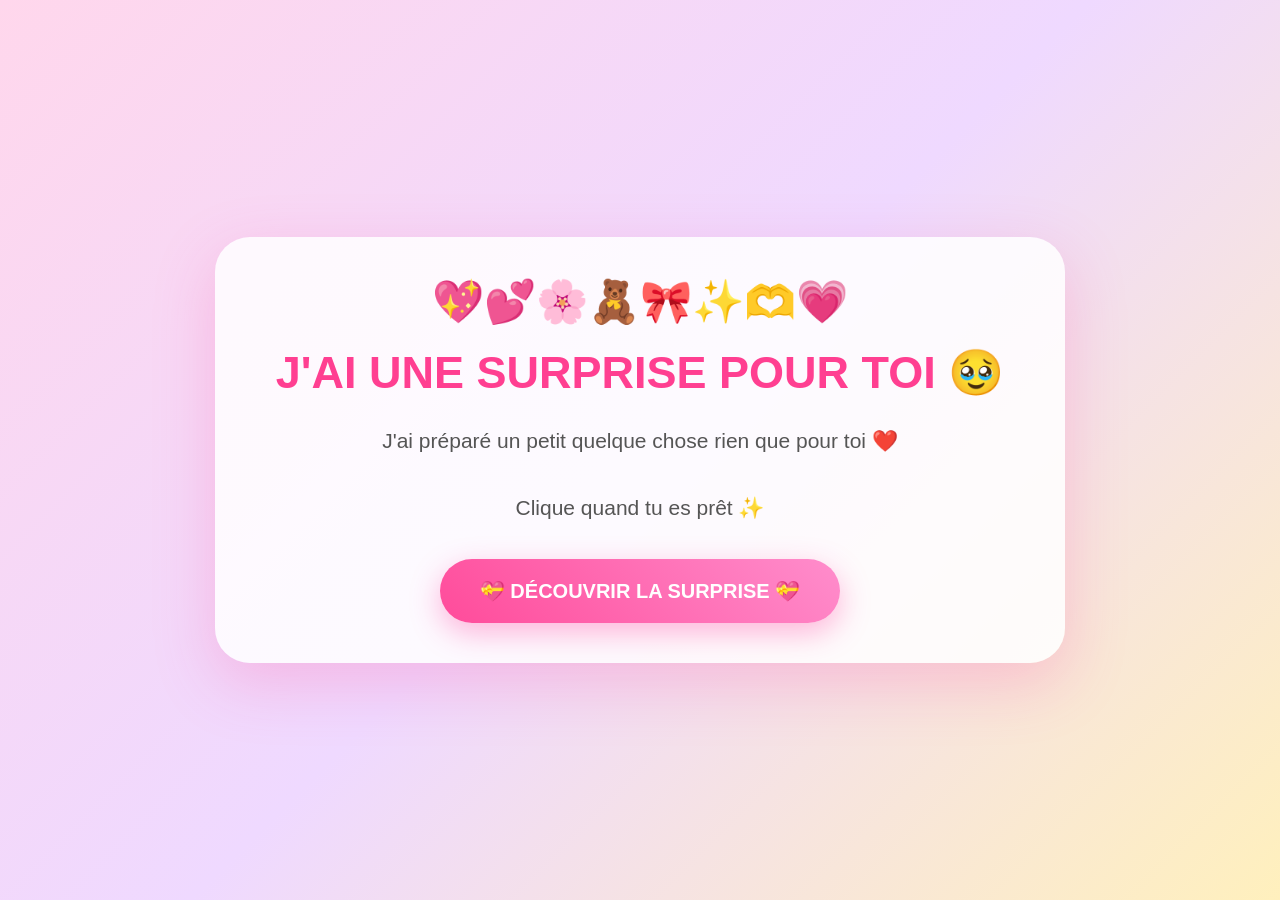
<file: index.html>
<!DOCTYPE html>
<html lang="fr">

<head>

<meta charset="UTF-8">

<meta name="viewport" content="width=device-width, initial-scale=1.0">

<title>
Une surprise pour toi ❤️
</title>

<link rel="stylesheet" href="style.css">

</head>


<body>


<div id="emojis"></div>


<div id="flash"></div>



<div class="container">


<div id="intro">


<div class="emoji-title">

💖💕🌸🧸🎀✨🫶💗

</div>



<h1>
J'AI UNE SURPRISE POUR TOI 🥹
</h1>



<p>

J'ai préparé un petit quelque chose rien que pour toi ❤️

<br><br>

Clique quand tu es prêt ✨

</p>



<button onclick="showSurprise()">

💝 DÉCOUVRIR LA SURPRISE 💝

</button>


</div>





<div id="surprise" class="hidden">



<div class="emoji-title">

🎉💜✨🎤✨💜🎉

</div>




<h2 class="breaking">

🚨 BREAKING NEWS 🚨

</h2>



<h3 class="lorde">

LORDE

</h3>




<h2 class="concert">

ON VA LA VOIR EN CONCERT !!! 💜

</h2>




<p class="message">


📅 <b>27 AOÛT 2026</b>

<br>

📍 <b>ROCK EN SEINE</b>


<br><br>


J'avais trop envie de te faire cette surprise ❤️

<br>

J'ai trop hâte de vivre ça avec toi 🫶

<br>

Je t'aime 💖


</p>






<div class="ticket-simple">



<div class="ticket-top">

ROCK EN SEINE 2026

</div>





<div class="ticket-main">



<div class="small">

CONCERT TICKET

</div>



<h2>

💜 LORDE 💜

</h2>



<h3>

LIVE IN PARIS

</h3>



<div class="line"></div>




<div class="details">


<p>
📅 <b>27 AOÛT 2026</b>
</p>


<p>
📍 <b>ROCK EN SEINE</b>
</p>


<p>
🎟️ <b>2 PERSONNES</b>
</p>


</div>





<div class="love-box">


❤️ INVITATION SPÉCIALE ❤️


<br><br>


<strong>

TOI + MOI

</strong>


</div>





<div class="barcode">

||| |||| || ||||| |||| |||

</div>




<div class="number">

PASS N° 270826 💜

</div>



</div>




<div class="ticket-bottom">

✨ NO REFUNDS ON LOVE ✨

</div>



</div>





<div class="final">

💖 Notre soirée va être incroyable 💖

</div>




</div>




</div>




<script src="script.js"></script>


</body>

</html>
</file>
<file: style.css>
*{

margin:0;
padding:0;
box-sizing:border-box;

}


body{

min-height:100vh;

font-family:Arial, sans-serif;

display:flex;

justify-content:center;

align-items:center;

overflow-x:hidden;


background:

linear-gradient(
135deg,
#ffd7ec,
#efd9ff,
#fff0bd
);


}


#emojis{

position:fixed;

inset:0;

pointer-events:none;

overflow:hidden;

z-index:0;

}



.emoji{

position:absolute;

animation:fall linear forwards;

}



@keyframes fall{


from{

transform:translateY(-50px);

opacity:1;

}


to{

transform:translateY(110vh);

opacity:0;

}


}





#flash{

position:fixed;

inset:0;

background:white;

opacity:0;

pointer-events:none;

z-index:20;

}



.flash{

animation:flash .6s;

}



@keyframes flash{


0%{

opacity:1;

}


100%{

opacity:0;

}

}







.container{

position:relative;

z-index:2;


width:92%;

max-width:850px;


background:

rgba(255,255,255,.85);


border-radius:35px;


padding:40px;


text-align:center;


box-shadow:

0 20px 60px rgba(255,80,160,.25);


}




.emoji-title{

font-size:42px;

margin-bottom:20px;

}



h1{

font-size:45px;

color:#ff3f91;

margin-bottom:25px;

}



p{

font-size:21px;

line-height:1.6;

color:#555;

}



button{


margin-top:35px;


padding:20px 40px;


border:none;


border-radius:50px;


background:

linear-gradient(
45deg,
#ff4b9a,
#ff8dcc
);



color:white;


font-size:20px;


font-weight:bold;


cursor:pointer;


box-shadow:

0 10px 30px rgba(255,50,150,.35);


}



button:hover{

transform:scale(1.05);

}





.hidden{

display:none;

}






.breaking{

margin-top:20px;

font-size:30px;

color:#ff3288;

}



.lorde{


font-size:100px;

font-weight:900;


letter-spacing:8px;


color:#792cff;


text-shadow:


0 0 15px white,

0 0 35px #b477ff;


}



.concert{


font-size:32px;

color:#ff3d91;

margin:10px 0;

}



.message{

margin:25px 0;

}





/* BILLET */


.ticket-simple{


width:95%;

max-width:600px;


margin:35px auto;


background:white;


border-radius:22px;


overflow:hidden;


border:

4px solid #823cff;



box-shadow:


0 20px 50px rgba(0,0,0,.25);



}



.ticket-top{


background:

#823cff;


color:white;


padding:22px;


font-size:22px;


font-weight:bold;


letter-spacing:3px;


}




.ticket-main{


padding:35px;

}




.small{


font-size:14px;


letter-spacing:5px;


color:#999;


}





.ticket-main h2{


font-size:65px;


color:#792cff;


margin:15px 0;


}



.ticket-main h3{


font-size:25px;


color:#ff4597;


}



.line{


margin:25px 0;


border-top:

2px dashed #ccc;


}




.details{


font-size:22px;


line-height:2;


color:#555;


}





.love-box{


margin:30px 0;


padding:20px;


background:

#ffe5f2;


border-radius:15px;


color:#ff3d91;


font-size:20px;


}



.love-box strong{


font-size:38px;


display:block;


}




.barcode{


font-family:monospace;


font-size:35px;


letter-spacing:-4px;


color:#333;


}




.number{


margin-top:15px;


color:#777;


}





.ticket-bottom{


background:#f5eaff;


padding:18px;


color:#792cff;


font-weight:bold;


letter-spacing:3px;


}





.final{


margin-top:30px;


font-size:25px;


color:#ff3f91;


font-weight:bold;


}






@media(max-width:600px){



.container{


padding:25px;


}



h1{

font-size:32px;

}



.lorde{


font-size:60px;

letter-spacing:3px;


}



.concert{


font-size:22px;


}



.message{


font-size:17px;


}



.ticket-main h2{


font-size:45px;


}



.details{


font-size:18px;


}



.love-box strong{


font-size:30px;


}



.barcode{


font-size:25px;


}


}
</file>
